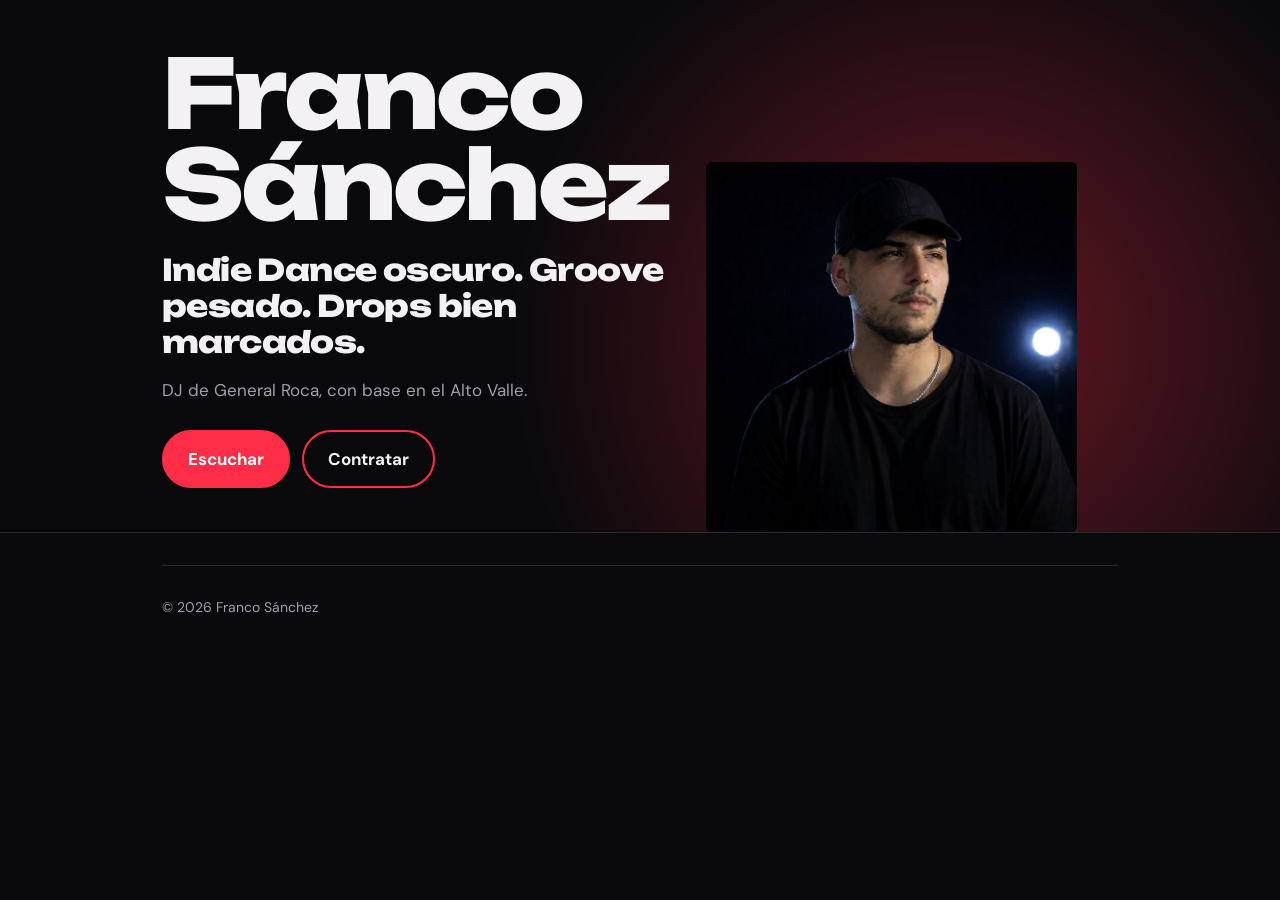
<file: index.html>
<!DOCTYPE html>
<html lang="es">

<head>
  <meta charset="utf-8">
  <meta name="viewport" content="width=device-width, initial-scale=1">
  <title>Press Kit</title>
  <meta name="description" content="">
  <meta name="theme-color" content="#09090c">
  <link href="https://fonts.googleapis.com/css2?family=Unbounded:wght@500;800&family=DM+Sans:wght@400;500;700&display=swap" rel="stylesheet">
  <link rel="stylesheet" href="css/styles.css">
</head>

<body>
  <!-- Todo el contenido sale de data/content.js (se edita desde admin.html) -->
  <div id="app"></div>

  <script src="js/main.js"></script>
</body>

</html>
</file>
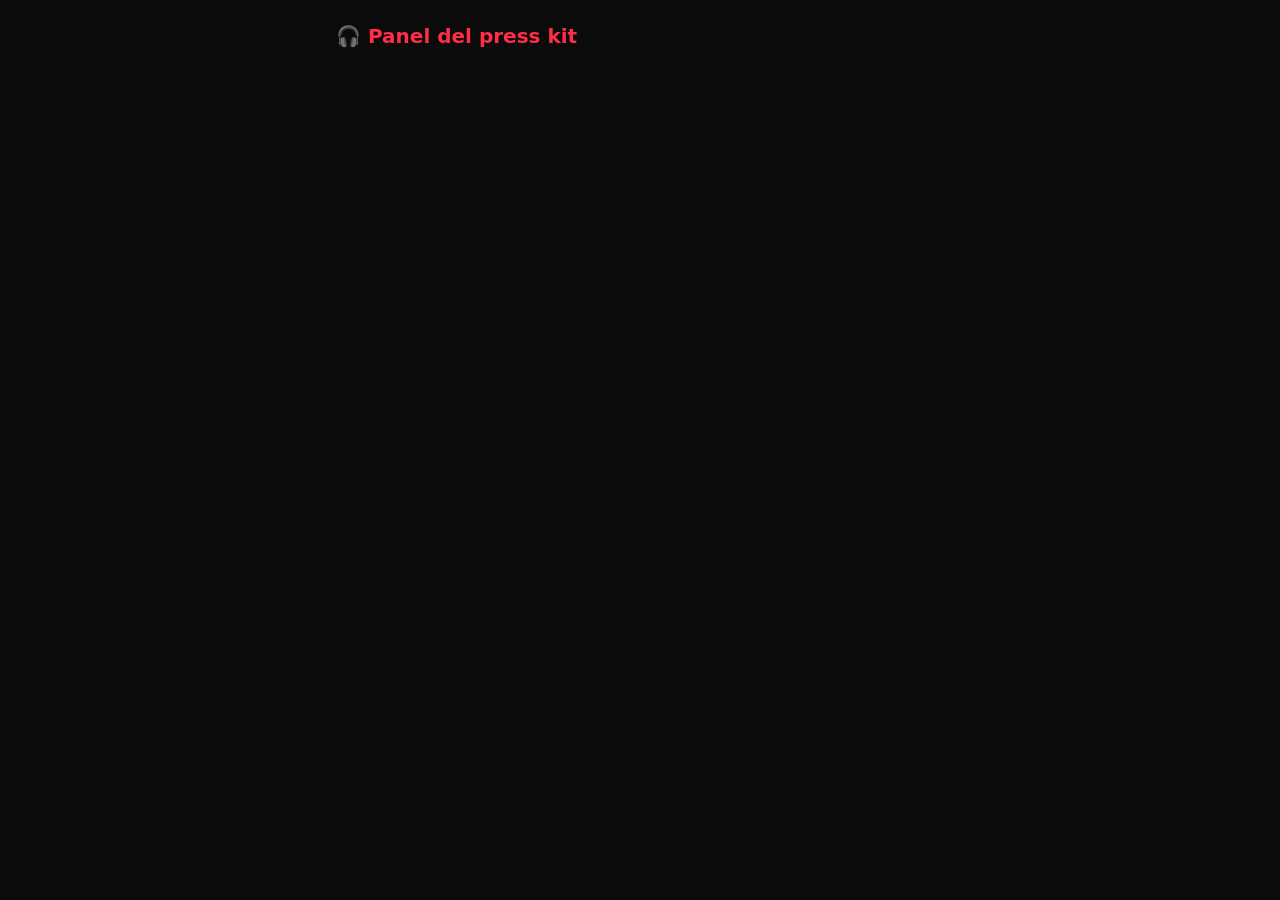
<file: admin.html>
<!DOCTYPE html>
<html lang="es">
<head>
<meta charset="utf-8">
<meta name="viewport" content="width=device-width, initial-scale=1, viewport-fit=cover">
<meta name="robots" content="noindex,nofollow">
<title>Panel del press kit</title>
<style>
:root{--bg:#0b0b0b;--card:#161616;--line:#2a2a2a;--tx:#f4f4f4;--mut:#9a9a9a;--ac:#ff2d46;--gr:#4cd37b}
*{box-sizing:border-box;-webkit-tap-highlight-color:transparent}
body{margin:0;background:var(--bg);color:var(--tx);font:15px/1.4 system-ui,-apple-system,"Segoe UI",Roboto,sans-serif;padding:env(safe-area-inset-top) 0 90px}
.wrap{max-width:640px;margin:0 auto;padding:16px}
h1{font-size:20px;margin:6px 0 2px;color:var(--ac)}
h2{font-size:13px;letter-spacing:.08em;text-transform:uppercase;color:var(--mut);margin:22px 0 8px}
p.s{color:var(--mut);font-size:13px;margin:4px 0 12px}
.card{background:var(--card);border:1px solid var(--line);border-radius:14px;padding:12px;margin-bottom:10px}
input[type=text],input[type=password],textarea{width:100%;background:#0f0f0f;color:#fff;border:1.5px solid var(--line);border-radius:10px;padding:10px 12px;font:inherit;font-size:16px;margin-top:4px}
textarea{resize:vertical;min-height:80px}
input[type=color]{width:64px;height:42px;padding:3px;margin-top:4px;background:#0f0f0f;border:1.5px solid var(--line);border-radius:10px}
input:focus,textarea:focus{outline:none;border-color:var(--ac)}
label{display:block;font-size:12px;color:var(--mut);margin-top:12px}
label small{display:block;font-size:12px;color:#777}
button{font:inherit;font-weight:700;border:0;border-radius:12px;padding:12px 16px;background:var(--ac);color:#fff;cursor:pointer;touch-action:manipulation}
button.g{background:#262626;color:var(--tx);font-weight:600}
button:disabled{opacity:.3}
details.card{padding:0}
summary{padding:14px;font-weight:700;cursor:pointer;list-style:none}
summary::after{content:"▾";float:right;color:var(--mut)}
details[open] summary::after{content:"▴"}
details.dirty{border-color:var(--ac)}
details.dirty summary::before{content:"● ";color:var(--ac)}
.body{padding:0 14px 14px}
.img{display:flex;gap:10px;align-items:center;flex-wrap:wrap;margin-top:6px}
.img img,.ph img{width:72px;height:72px;object-fit:cover;border-radius:8px;background:#0f0f0f}
.img input[type=file]{flex:1;min-width:180px;color:var(--mut);font-size:13px}
.ph{display:flex;gap:10px;align-items:center;flex-wrap:wrap;background:#101010;border:1px solid var(--line);border-radius:12px;padding:10px;margin-top:10px}
.ph .g2{flex:1;min-width:170px}
.ph .g2 input{margin:0 0 6px;padding:8px 10px;font-size:14px}
.mv{display:flex;gap:8px}
.mv button{padding:10px 14px;font-size:16px;line-height:1;min-width:46px}
.bar{position:fixed;left:0;right:0;bottom:0;background:#111;border-top:1px solid var(--line);padding:10px 16px calc(10px + env(safe-area-inset-bottom));display:none}
.bar.on{display:block}
.bar .in{max-width:640px;margin:0 auto;display:flex;gap:10px;align-items:center}
.bar span{flex:1;font-size:13px;color:var(--mut)}
#msg{position:fixed;left:16px;right:16px;top:calc(10px + env(safe-area-inset-top));max-width:608px;margin:0 auto;padding:12px 14px;border-radius:12px;font-weight:600;display:none;z-index:9}
#msg.ok{background:#12351f;color:#8ff0b0;display:block}
#msg.er{background:#3a1515;color:#ff9a9a;display:block}
.hide{display:none}
ol{padding-left:18px;color:var(--mut);font-size:13px}
ol b{color:var(--tx)}
a{color:var(--ac)}
</style>
</head>
<body>
<div id="msg"></div>
<div class="wrap">
  <h1>🎧 Panel del press kit</h1>

  <!-- LOGIN -->
  <div id="login" class="hide">
    <p class="s">Se configura una sola vez en este dispositivo. Los datos quedan guardados solo en este navegador.</p>
    <div class="card">
      <label>Repositorio (usuario/repositorio)</label>
      <input id="repo" type="text" placeholder="miusuario/mi-presskit" autocapitalize="none" autocorrect="off">
      <label>Token de GitHub</label>
      <input id="tok" type="password" placeholder="github_pat_..." autocapitalize="none" autocorrect="off">
      <div style="margin-top:14px"><button id="go">Entrar</button></div>
    </div>
    <h2>Cómo sacar el token</h2>
    <ol>
      <li>GitHub → tu foto → <b>Settings</b> → <b>Developer settings</b></li>
      <li><b>Personal access tokens</b> → <b>Fine-grained tokens</b> → <b>Generate new token</b></li>
      <li><b>Repository access</b>: Only select repositories → elegí el repo del press kit</li>
      <li><b>Permissions → Contents: Read and write</b></li>
      <li>Generate, copiá el token y pegalo arriba</li>
    </ol>
  </div>

  <!-- PANEL -->
  <div id="panel" class="hide">
    <p class="s">Editá lo que quieras y tocá <b>Publicar</b>. En 1–2 minutos lo ve todo el mundo. Si dejás una sección vacía, no se muestra en el sitio. <a href="index.html" target="_blank">Ver el sitio</a></p>
    <div id="f"></div>
    <div style="margin-top:18px"><button class="g" id="out">Cerrar sesión en este dispositivo</button></div>
  </div>
</div>

<div class="bar" id="bar"><div class="in"><span id="cnt"></span><button class="g" id="undo">Descartar</button><button id="save">Publicar</button></div></div>

<script>
const $ = s => document.querySelector(s);
const LS = k => { try { return localStorage.getItem(k) || ""; } catch (e) { return ""; } };
const LSset = (k, v) => { try { v ? localStorage.setItem(k, v) : localStorage.removeItem(k); } catch (e) {} };
const b64enc = s => btoa(unescape(encodeURIComponent(s)));
const b64dec = s => decodeURIComponent(escape(atob(s.replace(/\s/g, ""))));
/* Contenido original: se usa si el repositorio todavía no tiene data/content.js */
const BASE = {
  "nombre": "Franco Sánchez",
  "lema": "Indie Dance oscuro. Groove pesado. Drops bien marcados.",
  "intro": "DJ de General Roca, con base en el Alto Valle.",
  "acento": "#ff2d46",
  "titulo": "Franco Sánchez | DJ Indie Dance | Press Kit",
  "descripcion": "Franco Sánchez, DJ de General Roca (Alto Valle). Indie Dance oscuro, groove pesado y drops bien marcados.",
  "heroFoto": "assets/hero.jpg",
  "bioFoto": "assets/bio.jpg",
  "bio": [
    "Franco Sánchez es un DJ de General Roca, con base en el Alto Valle, con un sonido centrado en el Indie Dance oscuro, groove pesado y drops bien marcados.",
    "También incursiona en el Progressive House y el Melodic Techno, aunque su identidad se apoya principalmente en ritmos oscuros, sonidos profundos y una fuerte presencia del groove.",
    "Ha sumado experiencias en clubes del Alto Valle y presentaciones como invitado, además de experiencias en Buenos Aires Capital. Ha trabajado junto a productoras como Black Beat, Natural Swing, B2B Sessions y One More, y ha compartido cabina con artistas como Martin Angrissano, Caitto, Gueva, Mayro y Nicolás Van Orton.",
    "Su propuesta busca un balance entre groove, energía y una estética underground, consolidando una identidad propia dentro de la escena regional."
  ],
  "datos": [
    {
      "t": "Sonido",
      "d": "Indie Dance oscuro"
    },
    {
      "t": "También toca",
      "d": "Progressive House y Melodic Techno"
    },
    {
      "t": "Base",
      "d": "General Roca, Alto Valle"
    },
    {
      "t": "Presentaciones",
      "d": "Clubes del Alto Valle y Buenos Aires Capital"
    }
  ],
  "productoras": [
    "Black Beat",
    "Natural Swing",
    "B2B Sessions",
    "One More"
  ],
  "lineup": [
    "Martin Angrissano",
    "Caitto",
    "Gueva",
    "Mayro",
    "Nicolás Van Orton"
  ],
  "soundcloud": "https://soundcloud.com/franco-sanchez-24",
  "videos": [
    "ddVLRmnK3dw",
    "ulpDMl9_QSM"
  ],
  "canales": [
    {
      "nombre": "Natural Swing",
      "link": ""
    },
    {
      "nombre": "Black Beat",
      "link": ""
    },
    {
      "nombre": "B2B Sessions",
      "link": ""
    },
    {
      "nombre": "One More",
      "link": ""
    }
  ],
  "fotos": [
    {
      "src": "assets/g-pantallas.jpg",
      "alt": "Franco Sánchez en cabina con su nombre en las pantallas",
      "pos": ""
    },
    {
      "src": "assets/g-verde.jpg",
      "alt": "Franco Sánchez mezclando con luz verde",
      "pos": ""
    },
    {
      "src": "assets/g-azul.jpg",
      "alt": "Franco Sánchez en cabina con luces azules",
      "pos": ""
    },
    {
      "src": "assets/g-exterior.jpg",
      "alt": "Franco Sánchez mezclando al aire libre de noche",
      "pos": "center 42%"
    }
  ],
  "email": "fsanchezbooking@gmail.com",
  "instagram": "https://www.instagram.com/frsanchez_/",
  "footer": "© 2026 Franco Sánchez",
  "textos": {
    "bioProductoras": "Productoras con las que trabajó",
    "bioLineup": "Compartió cabina con",
    "scSub": "Sets y producciones de Franco, directo desde su perfil.",
    "videosSub": "Franco en cabina. Tocá el video para reproducirlo.",
    "canalesSub": "Sus sets y producciones, subidos por las productoras con las que trabajó.",
    "fotosSub": "En cabina.",
    "contactoSub": "Fechas, colaboraciones y prensa."
  }
};
const FILE = "data/content.js";   // el sitio lee este archivo (funciona también sin servidor)
const parse = t => JSON.parse(t.slice(t.indexOf("{"), t.lastIndexOf("}") + 1));

let repo = LS("pk_repo"), token = LS("pk_tok");
let D = {}, O = "", sha = "", msgT, legacy = false;

function say(t, ok = true) {
  const m = $("#msg"); m.textContent = t; m.className = ok ? "ok" : "er";
  clearTimeout(msgT); msgT = setTimeout(() => (m.className = ""), ok ? 4500 : 7000);
}
const api = (path, opt = {}) =>
  fetch(`https://api.github.com/repos/${repo}/contents/${path}`, {
    ...opt,
    headers: { Authorization: "Bearer " + token, Accept: "application/vnd.github+json", ...(opt.headers || {}) },
    cache: "no-store"
  });

async function load() {
  $("#login").classList.add("hide"); $("#panel").classList.add("hide");
  try {
    let r = await api(FILE + "?t=" + Date.now());
    legacy = false;
    if (r.status === 404) { r = await api("data/content.json?t=" + Date.now()); legacy = r.ok; }   // versión anterior: se migra al publicar
    if (r.status === 401) throw new Error("Token inválido o vencido.");
    if (r.status === 404) {   // el repo no tiene el archivo todavía: arranca con el contenido original
      const rr = await fetch("https://api.github.com/repos/" + repo, { headers: { Authorization: "Bearer " + token } });
      if (!rr.ok) throw new Error("No puedo acceder a ese repositorio. Revisá el nombre y que el token tenga permiso.");
      D = JSON.parse(JSON.stringify(BASE)); sha = ""; O = "{}"; legacy = false;
      build(); $("#panel").classList.remove("hide");
      return say("No encontré data/content.js en el repo. Cargué tu contenido original: tocá Publicar para crearlo.");
    }
    if (!r.ok) throw new Error("GitHub respondió " + r.status);
    const j = await r.json();
    sha = legacy ? "" : j.sha; D = parse(b64dec(j.content)); O = JSON.stringify(D);
    build(); $("#panel").classList.remove("hide");
  } catch (e) {
    say(e.message || "No se pudo cargar", false);
    $("#repo").value = repo; $("#login").classList.remove("hide");
  }
}

/* ── Helpers ── */
const h = (t, a = {}, ...k) => {
  const n = document.createElement(t);
  for (const x in a) x.startsWith("on") ? (n[x] = a[x]) : n.setAttribute(x, a[x]);
  n.append(...k); return n;
};
const get = k => k.split(".").reduce((o, p) => o && o[p], D);
const set = (k, v) => { const a = k.split("."), l = a.pop(); let o = D; a.forEach(p => (o = o[p] = o[p] || {})); o[l] = v; refresh(); };
const top = k => k.split(".")[0];

/* Las fotos se achican a 1600 px; se suben a assets/ recién al Publicar */
const shrink = f => new Promise(r => {
  const i = new Image();
  i.onload = () => {
    const k = Math.min(1, 1600 / Math.max(i.width, i.height)), c = document.createElement("canvas");
    c.width = i.width * k; c.height = i.height * k;
    c.getContext("2d").drawImage(i, 0, 0, c.width, c.height);
    r(c.toDataURL("image/jpeg", 0.82));
  };
  i.src = URL.createObjectURL(f);
});

/* Listas que se editan como texto, una por línea */
const lines = s => s.split("\n").map(x => x.trim()).filter(Boolean);
const pair = (s, a, b) => lines(s).map(l => { const [x, ...y] = l.split("|"); return { [a]: x.trim(), [b]: y.join("|").trim() }; });
const ytId = s => { const m = s.match(/(?:v=|youtu\.be\/|shorts\/|embed\/)([\w-]{11})/); return m ? m[1] : s; };
const LISTS = {
  bio:     { to: v => (v || []).join("\n\n"), from: s => s.split(/\n\s*\n/).map(x => x.trim()).filter(Boolean) },
  lines:   { to: v => (v || []).join("\n"), from: lines },
  videos:  { to: v => (v || []).map(i => "https://www.youtube.com/watch?v=" + i).join("\n"), from: s => lines(s).map(ytId) },
  datos:   { to: v => (v || []).map(x => x.t + " | " + x.d).join("\n"), from: s => pair(s, "t", "d") },
  canales: { to: v => (v || []).map(x => x.nombre + " | " + (x.link || "")).join("\n"), from: s => pair(s, "nombre", "link") },
};

const SCHEMA = [
  ["Datos generales", [
    ["nombre", "Nombre artístico", "text"],
    ["lema", "Lema", "text", "La frase corta debajo del nombre."],
    ["intro", "Presentación corta", "text"],
    ["acento", "Color de acento", "color"],
    ["titulo", "Título de la pestaña del navegador", "text"],
    ["descripcion", "Descripción para Google", "area"]]],
  ["Fotos principales", [
    ["heroFoto", "Foto de portada (mejor cuadrada)", "img"],
    ["bioFoto", "Foto de la bio (mejor vertical)", "img"]]],
  ["Bio", [
    ["bio", "Párrafos de la bio", "area:bio", "Separá los párrafos con una línea en blanco."],
    ["datos", "Datos rápidos", "area:datos", "Uno por línea, así: Título | Valor"],
    ["textos.bioProductoras", "Título de la lista de productoras", "text"],
    ["productoras", "Productoras", "area:lines", "Una por línea."],
    ["textos.bioLineup", "Título de la lista de artistas", "text"],
    ["lineup", "Artistas con los que compartió cabina", "area:lines", "Uno por línea."]]],
  ["SoundCloud", [
    ["soundcloud", "Link del perfil", "text", "Vacío = la sección no se muestra."],
    ["textos.scSub", "Texto de la sección", "text"]]],
  ["Videos de YouTube", [
    ["videos", "Videos", "area:videos", "Uno por línea. Pegá el link completo (youtube.com, youtu.be o Shorts)."],
    ["textos.videosSub", "Texto de la sección", "text"]]],
  ["Producciones en otros canales", [
    ["canales", "Canales", "area:canales", "Uno por línea, así: Nombre | link. El link puede quedar vacío."],
    ["textos.canalesSub", "Texto de la sección", "text"]]],
  ["Galería de fotos", [
    ["fotos", "", "gal"],
    ["textos.fotosSub", "Texto de la sección", "text"]]],
  ["Contacto", [
    ["email", "Email de contacto", "text"],
    ["instagram", "Link de Instagram", "text"],
    ["textos.contactoSub", "Texto de la sección", "text"],
    ["footer", "Pie de página", "text"]]],
];

function imgBox(k, lab) {
  const pic = h("img", { alt: "" }), inp = h("input", { type: "file", accept: "image/*" });
  const draw = () => { const v = get(k); pic.src = v || ""; pic.hidden = !v; };
  inp.onchange = async () => { if (inp.files[0]) { set(k, await shrink(inp.files[0])); draw(); } };
  const rm = h("button", { class: "g", type: "button", onclick: () => { set(k, ""); draw(); } }, "Quitar");
  draw();
  return h("label", {}, lab, h("div", { class: "img" }, pic, inp, rm));
}

function gal() {
  const box = h("div"), add = h("input", { type: "file", accept: "image/*", multiple: "" });
  const draw = () => box.replaceChildren(...(D.fotos || []).map((f, i, a) => {
    const mv = d => { [a[i], a[i + d]] = [a[i + d], a[i]]; refresh(); draw(); };
    return h("div", { class: "ph" },
      h("img", { src: f.src, alt: "" }),
      h("div", { class: "g2" },
        h("input", { type: "text", value: f.alt || "", placeholder: "Descripción de la foto", oninput: e => { f.alt = e.target.value; refresh(); } }),
        h("input", { type: "text", value: f.pos || "", placeholder: "Encuadre (opcional), ej: center 40%", oninput: e => { f.pos = e.target.value; refresh(); } })),
      h("div", { class: "mv" },
        h("button", { class: "g", type: "button", "aria-label": "Subir", ...(i ? {} : { disabled: "" }), onclick: () => mv(-1) }, "▲"),
        h("button", { class: "g", type: "button", "aria-label": "Bajar", ...(i < a.length - 1 ? {} : { disabled: "" }), onclick: () => mv(1) }, "▼"),
        h("button", { class: "g", type: "button", onclick: () => { a.splice(i, 1); refresh(); draw(); } }, "✕")));
  }));
  add.onchange = async () => {
    D.fotos = D.fotos || [];
    for (const f of add.files) D.fotos.push({ src: await shrink(f), alt: "", pos: "" });
    refresh(); draw(); add.value = "";
  };
  draw();
  return h("div", {}, box, h("label", {}, "Agregar fotos", add));
}

function field([k, lab, type, hint]) {
  if (type === "gal") return gal();
  if (type === "img") return imgBox(k, lab);
  let el;
  if (type.startsWith("area")) {
    const c = LISTS[type.split(":")[1]];
    el = h("textarea", { rows: c ? 6 : 3 });
    el.value = c ? c.to(get(k)) : get(k) || "";
    el.oninput = () => set(k, c ? c.from(el.value) : el.value);
  } else {
    el = h("input", { type });
    el.value = get(k) || (type === "color" ? "#ff2d46" : "");
    el.oninput = () => set(k, el.value);
    if (type === "text") el.setAttribute("autocapitalize", "none");
  }
  return h("label", {}, lab, ...(hint ? [h("small", {}, hint)] : []), el);
}

function build() {
  $("#f").replaceChildren(...SCHEMA.map(([t, fs], i) => {
    const d = h("details", { class: "card", "data-k": [...new Set(fs.map(f => top(f[0])))].join(" ") }, h("summary", {}, t), h("div", { class: "body" }, ...fs.map(field)));
    if (i === 0) d.open = true;
    return d;
  }));
  refresh();
}

/* Marca las secciones modificadas y muestra la barra de "cambios sin publicar" */
function refresh() {
  const o = JSON.parse(O), ch = k => JSON.stringify(D[k]) !== JSON.stringify(o[k]);
  document.querySelectorAll("details").forEach(d => d.classList.toggle("dirty", d.dataset.k.split(" ").some(ch)));
  const n = [...new Set([...Object.keys(D), ...Object.keys(o)])].filter(ch).length;
  $("#bar").classList.toggle("on", n > 0);
  $("#cnt").textContent = n + (n === 1 ? " cambio sin publicar" : " cambios sin publicar");
}

$("#undo").onclick = () => { D = JSON.parse(O); build(); };

$("#save").onclick = async () => {
  if (!(D.nombre || "").trim()) return say("Falta el nombre artístico.", false);
  const btn = $("#save"); btn.disabled = true; btn.textContent = "Publicando…";
  try {
    const C = JSON.parse(JSON.stringify(D)), stamp = Date.now().toString(36);
    let n = 0;
    const up = async v => {   // sube las fotos nuevas a assets/ y devuelve su ruta
      if (!/^data:image/.test(v || "")) return v;
      const name = `assets/foto-${stamp}-${++n}.jpg`;
      const r = await api(name, { method: "PUT", body: JSON.stringify({ message: "Foto nueva desde el panel", content: v.split(",")[1] }) });
      if (!r.ok) throw new Error("No se pudo subir una foto (" + r.status + ").");
      return name;
    };
    C.heroFoto = await up(C.heroFoto); C.bioFoto = await up(C.bioFoto);
    for (const f of C.fotos || []) f.src = await up(f.src);
    const r = await api(FILE, {
      method: "PUT",
      body: JSON.stringify({ message: "Press kit: cambios desde el panel", content: b64enc("window.SITE = " + JSON.stringify(C, null, 2) + ";\n"), sha: sha || undefined })
    });
    if (r.status === 409 || r.status === 422) throw new Error("El contenido cambió desde otro lado. Recargá la página y volvé a probar.");
    if (!r.ok) throw new Error("No se pudo publicar (" + r.status + "). ¿El token tiene permiso de escritura?");
    sha = (await r.json()).content.sha; legacy = false; D = C; O = JSON.stringify(D); build();
    say("Publicado ✔ En 1–2 minutos lo ve todo el mundo.");
  } catch (e) { say(e.message, false); }
  btn.disabled = false; btn.textContent = "Publicar";
};

$("#go").onclick = () => {
  repo = $("#repo").value.trim().replace(/^https?:\/\/github\.com\//, "").replace(/\.git$/, "").replace(/\/$/, "");
  token = $("#tok").value.trim();
  if (!/^[\w.-]+\/[\w.-]+$/.test(repo) || !token) return say("Completá repositorio (usuario/repo) y token.", false);
  LSset("pk_repo", repo); LSset("pk_tok", token); $("#tok").value = ""; load();
};
$("#out").onclick = () => { LSset("pk_tok", ""); token = ""; $("#panel").classList.add("hide"); $("#bar").classList.remove("on"); $("#login").classList.remove("hide"); $("#repo").value = repo; };

window.addEventListener("beforeunload", e => { if ($("#bar").classList.contains("on")) { e.preventDefault(); e.returnValue = ""; } });

(token && repo) ? load() : (($("#repo").value = repo), $("#login").classList.remove("hide"));
</script>
</body>
</html>
</file>
<file: css/styles.css>
/* ==========================================================================
   FRANCO SÁNCHEZ - PRESS KIT
   Índice:
     1. Variables (colores y tipografías)
     2. Base
     3. Portada
     4. Navegación
     5. Secciones y títulos
     6. Bio
     7. SoundCloud
     8. Videos
     9. Tarjetas de canales
    10. Carrusel de fotos
    11. Contacto y pie
    12. Celulares
   ========================================================================== */


/* ---------- 1. VARIABLES ----------
   Para cambiar el color principal, modificá --red. */
:root {
  --bg:   #09090c;   /* fondo de la página */
  --card: #14141a;   /* fondo de tarjetas */
  --fg:   #f3f1f4;   /* texto principal */
  --mut:  #a29faa;   /* texto secundario */
  --line: #2a2a33;   /* líneas y bordes */
  --red:  #ff2d46;   /* color de acento */

  --font-title: "Unbounded", system-ui, sans-serif;
  --font-body:  "DM Sans", system-ui, sans-serif;

  color-scheme: dark;
}


/* ---------- 2. BASE ---------- */
* { box-sizing: border-box; }

html {
  scroll-behavior: smooth;
  scroll-padding-top: 12px;
}

body {
  margin: 0;
  background: var(--bg);
  color: var(--fg);
  font: 400 17px/1.65 var(--font-body);
}

a { color: inherit; }

img { max-width: 100%; }

:focus-visible {
  outline: 3px solid var(--red);
  outline-offset: 3px;
}

.container {
  max-width: 1000px;
  margin: 0 auto;
  padding: 0 22px;
}


/* ---------- 3. PORTADA ---------- */
.hero {
  position: relative;
  overflow: hidden;
  border-bottom: 1px solid var(--line);
}

/* Resplandor rojo animado detrás de la portada */
.hero::before {
  content: "";
  position: absolute;
  top: -20%;
  right: -10%;
  width: 70vmax;
  height: 70vmax;
  background: radial-gradient(closest-side, color-mix(in srgb, var(--red) 38%, transparent), transparent);
  animation: breathe 7s ease-in-out infinite alternate;
  pointer-events: none;
}

@keyframes breathe {
  from { opacity: .45; transform: translate(6%, 0); }
  to   { opacity: 1;   transform: translate(-4%, 6%); }
}

.hero__grid {
  position: relative;
  display: grid;
  grid-template-columns: 1.1fr .9fr;
  gap: 36px;
  align-items: end;
  padding-top: 48px;
}

.hero__name {
  font: 800 clamp(44px, 10vw, 96px) / .95 var(--font-title);
  letter-spacing: -.03em;
  margin: 0 0 22px;
}

.hero__tag {
  font: 800 clamp(20px, 3.6vw, 30px) / 1.2 var(--font-title);
  letter-spacing: -.02em;
  margin: 0 0 16px;
}

.hero__lead {
  color: var(--mut);
  max-width: 40ch;
  margin: 0 0 26px;
}

.hero__photo img {
  display: block;
  width: 100%;
  height: auto;               /* necesario para que se respete el 1:1 */
  aspect-ratio: 1 / 1;        /* foto cuadrada */
  object-fit: cover;
  object-position: center top;
  border-radius: 6px;
  background: #0b0b10;
}

.hero__text { padding-bottom: 44px; }

/* Botones */
.btn-row {
  display: flex;
  flex-wrap: wrap;
  gap: 12px;
}

.btn {
  display: inline-block;
  padding: 13px 24px;
  border: 2px solid var(--red);
  border-radius: 999px;
  font-weight: 700;
  text-decoration: none;
}

.btn--primary {
  background: var(--red);
  color: #fff;
}

.btn:hover {
  background: #fff;
  border-color: #fff;
  color: var(--bg);
}


/* ---------- 4. NAVEGACIÓN ---------- */
.nav {
  display: flex;
  flex-wrap: wrap;
  gap: 22px;
  padding: 16px 0;
  border-bottom: 1px solid var(--line);
  color: var(--mut);
  font-size: 15px;
  font-weight: 500;
}

.nav a { text-decoration: none; }
.nav a:hover { color: var(--red); }


/* ---------- 5. SECCIONES Y TÍTULOS ---------- */
.section {
  padding: 60px 0;
  border-bottom: 1px solid var(--line);
}

.section--last { border-bottom: 0; }

h2 {
  font: 800 clamp(26px, 6vw, 40px) / 1.08 var(--font-title);
  letter-spacing: -.025em;
  margin: 0 0 10px;
}

.section__sub {
  color: var(--mut);
  max-width: 56ch;
  margin: 0 0 30px;
}

.subhead {
  margin: 38px 0 12px;
  font: 500 15px / 1.3 var(--font-body);
  color: var(--mut);
}


/* ---------- 6. BIO ---------- */
.bio {
  display: grid;
  grid-template-columns: 1fr .7fr;
  gap: 40px;
  align-items: start;
}

.bio p {
  max-width: 62ch;
  margin: 0 0 18px;
}

.bio__photo {
  width: 100%;
  aspect-ratio: 3 / 4;
  object-fit: cover;
  object-position: center 40%;
  border-radius: 6px;
}

/* Datos rápidos */
.facts {
  display: grid;
  grid-template-columns: repeat(auto-fit, minmax(210px, 1fr));
  gap: 18px;
  margin: 34px 0 0;
}

.facts div {
  padding-left: 14px;
  border-left: 3px solid var(--red);
}

.facts dt { font-size: 14px; color: var(--mut); }
.facts dd { margin: 0; font-weight: 700; }

/* Productoras */
.chips {
  display: flex;
  flex-wrap: wrap;
  gap: 10px;
  margin: 0;
  padding: 0;
  list-style: none;
}

.chips li {
  padding: 8px 18px;
  border: 1px solid var(--line);
  border-radius: 999px;
  background: var(--card);
  font-weight: 700;
}

/* Artistas (nombres grandes, alternando color) */
.lineup {
  margin: 0;
  padding: 0;
  list-style: none;
  font: 800 clamp(22px, 4.6vw, 38px) / 1.25 var(--font-title);
  letter-spacing: -.02em;
}

.lineup li:nth-child(even) { color: var(--red); }


/* ---------- 7. SOUNDCLOUD ---------- */
.sc-card {
  display: flex;
  flex-wrap: wrap;
  align-items: center;
  gap: 22px;
  padding: 26px;
  border: 1px solid var(--line);
  border-radius: 10px;
  background: var(--card);
  text-decoration: none;
}

.sc-card:hover { border-color: var(--red); }

.sc-card__play {
  flex: none;
  display: grid;
  place-items: center;
  width: 68px;
  height: 68px;
  border-radius: 50%;
  background: var(--red);
}

/* Triángulo de "play" dibujado con bordes */
.sc-card__play::after {
  content: "";
  margin-left: 6px;
  border-left: 20px solid #fff;
  border-top: 12px solid transparent;
  border-bottom: 12px solid transparent;
}

.sc-card__text { flex: 1; min-width: 220px; }
.sc-card__text strong { display: block; font-size: 20px; }
.sc-card__text span { color: var(--mut); }


/* ---------- 8. VIDEOS ---------- */
.videos {
  display: grid;
  grid-template-columns: repeat(auto-fit, minmax(240px, 320px));
  gap: 24px;
  justify-content: start;
}

/* Marco vertical 9:16 (formato Shorts) */
.video__frame {
  aspect-ratio: 9 / 16;
  overflow: hidden;
  border: 1px solid var(--line);
  border-radius: 10px;
  background: var(--card);
}

/* Portada del video (miniatura + botón play). Al tocarla se carga el video */
.video__cover {
  position: relative;
  display: block;
  width: 100%;
  height: 100%;
  padding: 0;
  border: 0;
  background: #000;
  cursor: pointer;
}

.video__cover img {
  display: block;
  width: 100%;
  height: 100%;
  object-fit: cover;
}

.video__cover::after {
  content: "";
  position: absolute;
  top: 50%;
  left: 50%;
  width: 68px;
  height: 68px;
  transform: translate(-50%, -50%);
  border-radius: 50%;
  background: var(--red) url("data:image/svg+xml,%3Csvg xmlns='http://www.w3.org/2000/svg' viewBox='0 0 24 24'%3E%3Cpath fill='%23fff' d='M9 6.5v11l9-5.5z'/%3E%3C/svg%3E") center / 60% no-repeat;
}

.video__cover:hover::after { background-color: #fff; }

.video__frame iframe {
  display: block;
  width: 100%;
  height: 100%;
  border: 0;
}

.video__link {
  display: inline-block;
  margin-top: 10px;
  color: var(--mut);
  font-size: 15px;
}

.video__link:hover { color: var(--red); }


/* ---------- 9. TARJETAS DE CANALES ---------- */
.cards {
  display: grid;
  grid-template-columns: repeat(auto-fit, minmax(220px, 1fr));
  gap: 14px;
}

.card {
  display: block;
  padding: 20px;
  border: 1px solid var(--line);
  border-radius: 10px;
  background: var(--card);
  text-decoration: none;
}

a.card:hover { border-color: var(--red); }

.card strong {
  display: block;
  margin-bottom: 6px;
  font: 800 19px / 1.2 var(--font-title);
}

.card span { display: block; color: var(--mut); font-size: 15px; }

.card em {
  display: block;
  margin-top: 12px;
  font-size: 13px;
  font-style: normal;
  color: var(--red);
}


/* ---------- 10. CARRUSEL DE FOTOS ----------
   Funciona con scroll horizontal (se desliza con el dedo)
   más botones y puntitos que maneja js/main.js. */
.carousel { position: relative; }

.carousel__track {
  display: flex;
  overflow-x: auto;
  scroll-snap-type: x mandatory;
  scrollbar-width: none;            /* oculta la barra en Firefox */
  border-radius: 10px;
}

.carousel__track::-webkit-scrollbar { display: none; }  /* oculta la barra en Chrome/Safari */

.carousel__slide {
  flex: 0 0 100%;
  margin: 0;
  scroll-snap-align: center;
}

.carousel__slide img {
  display: block;
  width: 100%;
  aspect-ratio: 16 / 10;
  object-fit: cover;
  object-position: var(--pos, center);   /* encuadre ajustable por foto */
  background: var(--card);
}

.carousel__btn {
  position: absolute;
  top: 50%;
  transform: translateY(-50%);
  width: 46px;
  height: 46px;
  border: 0;
  border-radius: 50%;
  background: rgba(9, 9, 12, .65);
  color: #fff;
  font-size: 30px;
  line-height: 1;
  cursor: pointer;
}

.carousel__btn:hover { background: var(--red); }
.carousel__btn--prev { left: 12px; }
.carousel__btn--next { right: 12px; }

.carousel__dots {
  display: flex;
  justify-content: center;
  gap: 10px;
  margin-top: 16px;
}

.carousel__dot {
  width: 10px;
  height: 10px;
  padding: 0;
  border: 0;
  border-radius: 50%;
  background: var(--line);
  cursor: pointer;
}

.carousel__dot.is-active { background: var(--red); }


/* ---------- 11. CONTACTO Y PIE ---------- */
.contact__mail {
  display: inline-block;
  margin-bottom: 26px;
  font: 800 clamp(16px, 4.4vw, 28px) / 1.2 var(--font-title);
  word-break: break-all;
}

.footer {
  padding: 30px 0;
  color: var(--mut);
  font-size: 14px;
}


/* ---------- 12. CELULARES (pantallas angostas) ---------- */
@media (max-width: 760px) {
  .hero__grid,
  .bio { grid-template-columns: 1fr; }

  /* En el celular, la foto de portada va arriba (siempre cuadrada) */
  .hero__photo { order: -1; }

  .carousel__slide img { aspect-ratio: 4 / 5; }
}


/* ---------- Accesibilidad: sin animaciones si el usuario lo pide ---------- */
@media (prefers-reduced-motion: reduce) {
  html { scroll-behavior: auto; }
  .hero::before { animation: none; }
}
</file>
